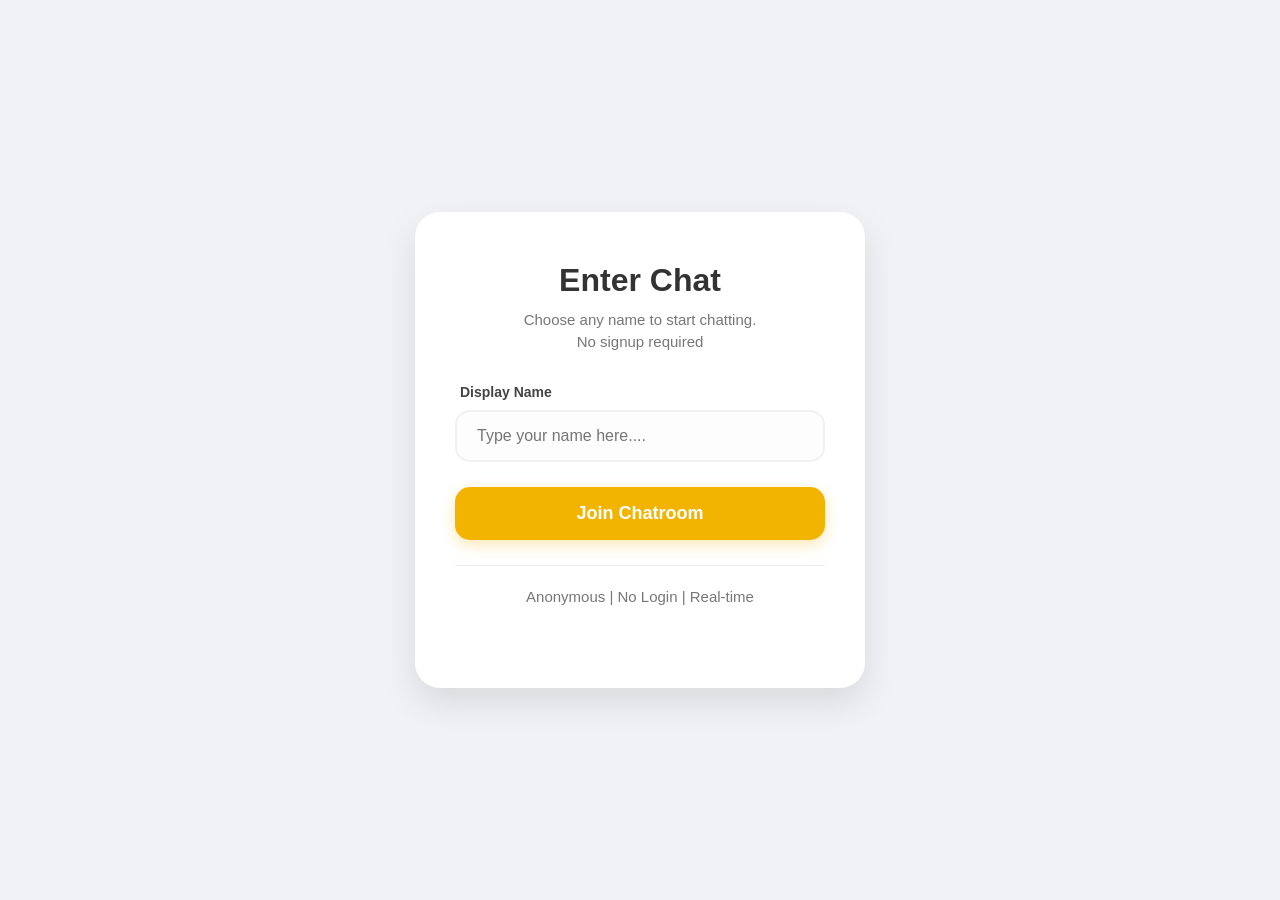
<file: index.html>
<!DOCTYPE html>
<html lang="en">
<head>
    <meta charset="UTF-8">
    <meta name="viewport" content="width=device-width, initial-scale=1.0">
    <title>Document</title>
    <link rel="stylesheet" href="login_style.css">
</head>
<body>
    <div class="login-box">
        <h2>Enter Chat</h2>
        <p>Choose any name to start chatting.<br>No signup required</p>

        <div class="input-group">
            <label for="username">Display Name</label>
            <input type="text" id="username" placeholder="Type your name here...." autocomplete="off">
        </div>

        <button class="login-btn" onclick="enterChat()">Join Chatroom</button>

        <div class="extra-links">
            <p>Anonymous | No Login | Real-time</p>
        </div>
    </div>


    <script>
        function enterChat(){
            const name = document.getElementById("username").value.trim();

            if(name === ""){
                alert("Please enter a name before joining.");
                return
            }
            
            // Storing name in localStorage to use in chatroom
            localStorage.setItem("chatName", name);

            // Redirect to chatroom page 
            window.location.href = "chat.html"

        }
            // Allow "Entee" key to join
            document.getElementById("username").addEventListener("keypress", function(event){
                if(event.key === "Enter"){
                    enterChat();
                }
            })
    </script>

</body>
</html>
</file>
<file: login_style.css>
*{
    margin: 0;
    padding: 0;
    box-sizing: border-box;
    font-family: Arial, Helvetica, sans-serif;
}
body{
    background-color: #f0f2f5;
    display: flex;
    justify-content: center;
    align-items: center;
    min-height: 100vh;
    padding: 20px;
}
.login-box{
    background-color: #ffffff;
    width: 100%;
    max-width: 450px;
    padding: 50px 40px;
    border-radius: 25px;
    box-shadow: 0 15px 35px rgba(0,0,0,0.1);
    text-align: center;
    transition: transform 0.3s ease;
}
.login-box h2{
    margin-bottom: 10px;
    color: #333;
    font-size: 32px;
    font-weight: 700;
}
.login-box p{
    margin-bottom: 30px;
    color: #777;
    font-size: 15px;
    line-height: 1.5;
}
.input-group{
    text-align: left;
    margin-bottom: 25px;
}
.input-group label{
    display: block;
    margin-bottom: 10px;
    font-weight: 600;
    color: #444;
    font-size: 14px;
    margin-left: 5px;
}
.input-group input{
    width: 100%;
    padding: 15px 20px;
    border: 2px solid #f1f1f1;
    border-radius: 15px;
    outline: none;
    transition: 0.3s;
    font-size: 16px;
    background-color: #fdfdfd;
}
.input-group input:focus{
    border-color: #f2b400;
    background-color: #fff;
    box-shadow: 0 0 10px rgba(242, 180, 0, 0.1);
}
.login-btn{
    width: 100%;
    padding: 16px;
    background-color: #f2b400;
    border: none;
    border-radius: 15px;
    color: #fff;
    font-size: 18px;
    font-weight: bold;
    cursor: pointer;
    transition: all 0.3s ease;
    box-shadow: 0 5px 15px rgba(242, 180, 0, 0.3);
}
.login-btn:hover{
    background-color: #d9a100;
    transform: translateY(-2px);
    box-shadow: 0 8px 20px rgba(242, 180, 0, 0.4);
}
.extra-links{
    margin-top: 25px;
    font-size: 13px;
    color: #999;
    border-top: 1px solid #eee;
    padding-top: 20px;
}

/* Responsive Styles */
@media (max-width: 500px){
    .login-box{
        padding: 40px 25px;
        border-radius: 20px;
    }
    .login-box h2{
        font-size: 26px;
    }
}
</file>
